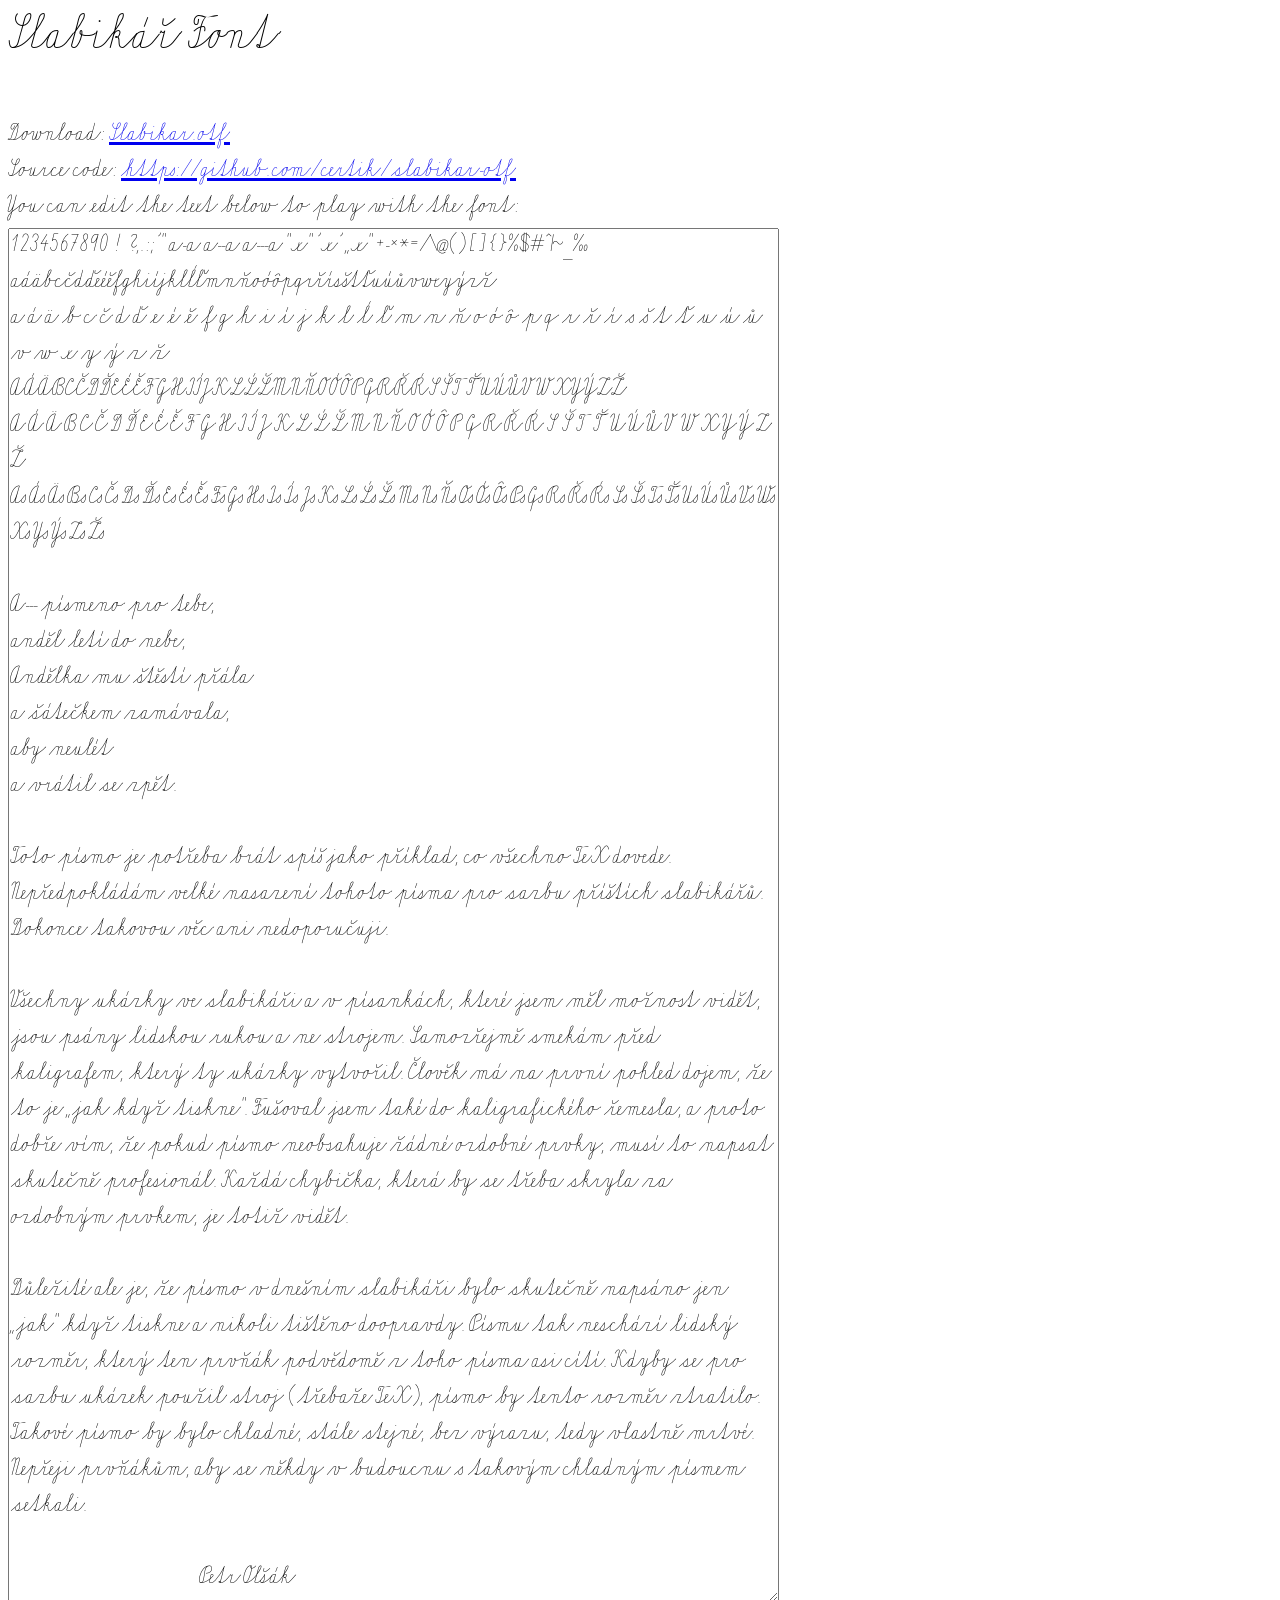
<file: docs/index.html>
<html>
<head>
    <style>
        @font-face {
          font-family: 'Slabikar';
          src: url('Slabikar.otf') format('opentype');
          font-weight: normal;
          font-style: normal;
        }
        body {
          font-size: 30px;
          font-family: Slabikar;
        }

        h1 {
          font-size: 60px;
          font-family: Slabikar;
          font-weight: normal;
        }
        textarea {
            font-family: "Slabikar";
            font-size: 30px;
        }
    </style>
</head>
<body>
<h1>Slabikář Font</h1>
Download: <a href="Slabikar.otf">Slabikar.otf</a><br/>
Source code: <a href="https://github.com/certik/slabikar-otf">https://github.com/certik/slabikar-otf</a><br/>
You can edit the text below to play with the font:<br/>
<textarea rows="38" cols="75" spellcheck="false">
1234567890 !?,.:;'" a-a a--a a---a "x" 'x' „x“ +-×*=/\@()[]{}%$#^|~_‰
aáäbcčdďeéěfghiíjklĺľmnňoóôpqrřŕsštťuúůvwxyýzž
a á ä b c č d ď e é ě f g h i í j k l ĺ ľ m n ň o ó ô p q r ř ŕ s š t ť u ú ů v w x y ý z ž
AÁÄBCČDĎEÉĚFGHIÍJKLĹĽMNŇOÓÔPQRŘŔSŠTŤUÚŮVWXYÝZŽ
A Á Ä B C Č D Ď E É Ě F G H I Í J K L Ĺ Ľ M N Ň O Ó Ô P Q R Ř Ŕ S Š T Ť U Ú Ů V W X Y Ý Z Ž
As Ás Äs Bs Cs Čs Ds Ďs Es És Ěs Fs Gs Hs Is Ís Js Ks Ls Ĺs Ľs Ms Ns Ňs Os Ós Ôs Ps Qs Rs Řs Ŕs Ss Šs Ts Ťs Us Ús Ůs Vs Ws Xs Ys Ýs Zs Žs

A--- písmeno pro tebe,
anděl letí do nebe,
Andělka mu štěstí přála
a šátečkem zamávala,
aby neulét
a vrátil se zpět.

Toto písmo je potřeba brát spíš jako příklad, co všechno TeX dovede. Nepředpokládám velké nasazení tohoto písma pro sazbu příštích slabikářů. Dokonce takovou věc ani nedoporučuji.

Všechny ukázky ve slabikáři a v písankách, které jsem měl možnost vidět, jsou psány lidskou rukou a ne strojem. Samozřejmě smekám před kaligrafem, který ty ukázky vytvořil. Člověk má na první pohled dojem, že to je „jak když tiskne“. Fušoval jsem také do kaligrafického řemesla, a proto dobře vím, že pokud písmo neobsahuje žádné ozdobné prvky, musí to napsat skutečně profesionál. Každá chybička, která by se třeba skryla za ozdobným prvkem, je totiž vidět.

Důležité ale je, že písmo v dnešním slabikáři bylo skutečně napsáno jen „jak“ když tiskne a nikoli tištěno doopravdy. Písmu tak neschází lidský rozměr, který ten prvňák podvědomě z toho písma asi cítí. Kdyby se pro sazbu ukázek použil stroj (třebaže TeX), písmo by tento rozměr ztratilo. Takové písmo by bylo chladné, stále stejné, bez výrazu, tedy vlastně mrtvé. Nepřeji prvňákům, aby se někdy v budoucnu s takovým chladným písmem setkali.

                                                               Petr Olšák
</textarea>
</body>
</html>
</file>
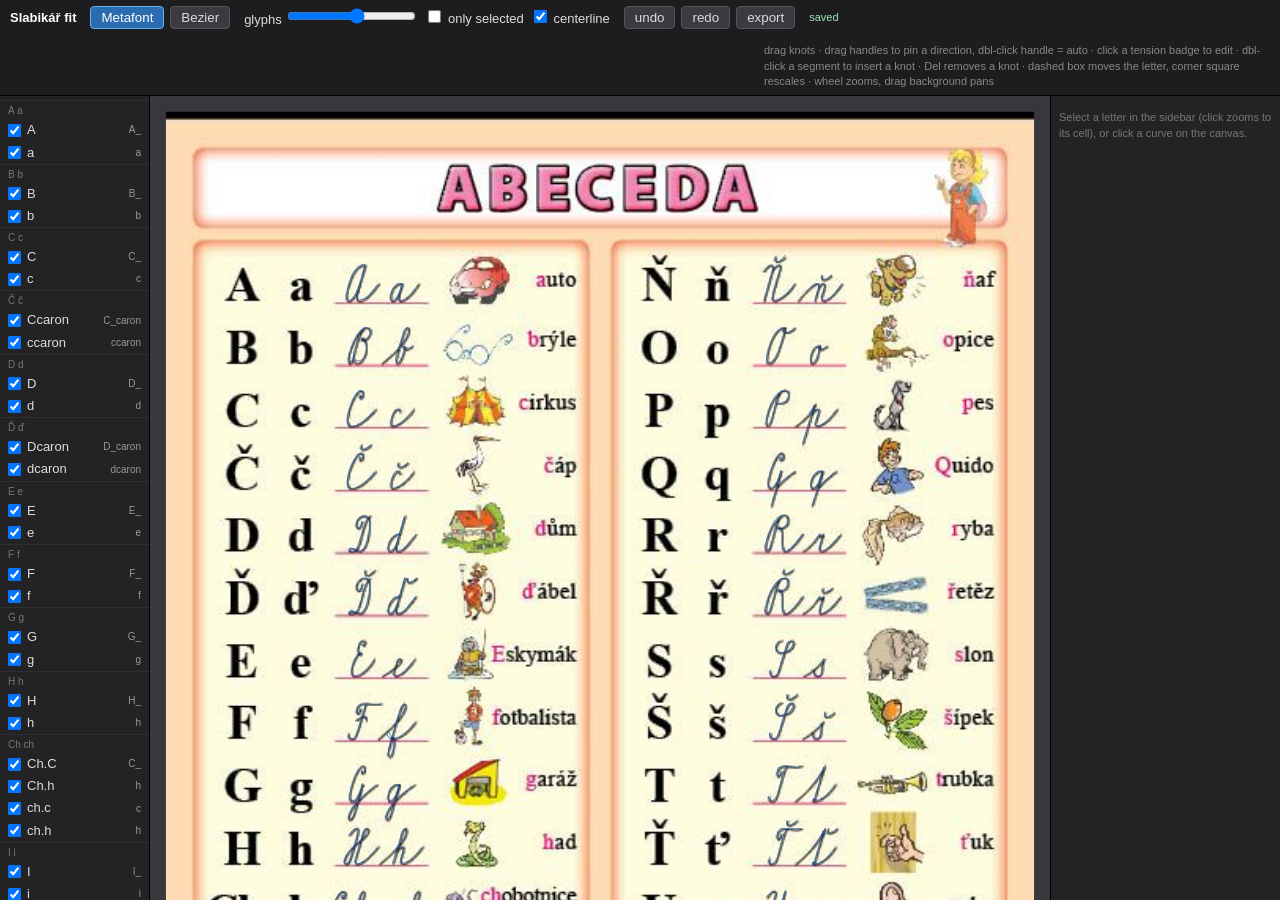
<file: fit/index.html>
<!DOCTYPE html>
<html lang="en">
<head>
<meta charset="utf-8">
<title>Slabikář template fitting</title>
<link rel="stylesheet" href="style.css">
</head>
<body>
<div id="toolbar">
  <span class="title">Slabikář fit</span>
  <span class="group">
    <button id="mode-metafont" class="mode active" title="Metafont mode: knots, optional directions, tensions (M)">Metafont</button>
    <button id="mode-bezier" class="mode" title="Bezier mode: control point handles (B)">Bezier</button>
  </span>
  <span class="group">
    <label>glyphs <input type="range" id="opacity" min="0" max="100" value="55"></label>
    <label><input type="checkbox" id="only-selected"> only selected</label>
    <label><input type="checkbox" id="show-centerline" checked> centerline</label>
  </span>
  <span class="group">
    <button id="undo" title="Ctrl+Z">undo</button>
    <button id="redo" title="Ctrl+Shift+Z">redo</button>
    <button id="export" title="Download letters.json">export</button>
    <span id="save-status" class="saved">saved</span>
  </span>
  <span class="help">drag knots &middot; drag handles to pin a direction, dbl-click handle = auto &middot;
    click a tension badge to edit &middot; dbl-click a segment to insert a knot &middot;
    Del removes a knot &middot; dashed box moves the letter, corner square rescales &middot;
    wheel zooms, drag background pans</span>
</div>
<div id="main">
  <div id="sidebar"></div>
  <svg id="canvas" xmlns="http://www.w3.org/2000/svg">
    <g id="world">
      <image id="template" />
      <g id="glyphs"></g>
      <g id="editor"></g>
    </g>
  </svg>
  <div id="inspector"></div>
</div>
<script src="hobby.js"></script>
<script src="app.js"></script>
</body>
</html>
</file>
<file: fit/style.css>
* { box-sizing: border-box; }
html, body { height: 100%; margin: 0; font: 13px/1.4 -apple-system, "Helvetica Neue", sans-serif; }
body { display: flex; flex-direction: column; background: #2b2b2e; color: #ddd; }

#toolbar {
  display: flex; align-items: center; gap: 14px; flex-wrap: wrap;
  padding: 6px 10px; background: #1d1d20; border-bottom: 1px solid #000;
}
#toolbar .title { font-weight: 700; color: #fff; }
#toolbar .group { display: flex; align-items: center; gap: 6px; }
#toolbar .help { color: #888; font-size: 11px; margin-left: auto; max-width: 46em; }
#toolbar button {
  background: #3a3a40; color: #ddd; border: 1px solid #555; border-radius: 4px;
  padding: 3px 10px; cursor: pointer;
}
#toolbar button:hover { background: #48484f; }
#toolbar button.mode.active { background: #2b6cb0; border-color: #63b3ed; color: #fff; }
#save-status { font-size: 11px; padding: 2px 8px; border-radius: 8px; }
#save-status.saved { color: #9ae6b4; }
#save-status.saving { color: #fbd38d; }
#save-status.error { color: #fc8181; }
#save-status.local { color: #aaa; }

#main { flex: 1; display: flex; min-height: 0; }

#sidebar {
  width: 150px; overflow-y: auto; background: #232326;
  border-right: 1px solid #000; padding: 4px 0;
}
#sidebar .cell-label {
  padding: 3px 8px 1px; color: #777; font-size: 10px; text-transform: none;
  border-top: 1px solid #2e2e33;
}
#sidebar .entry {
  display: flex; align-items: center; gap: 6px; padding: 2px 8px; cursor: pointer;
}
#sidebar .entry:hover { background: #2e2e35; }
#sidebar .entry.selected { background: #2b6cb0; color: #fff; }
#sidebar .entry input { margin: 0; }
#sidebar .entry .glyphname { color: #999; font-size: 10px; margin-left: auto; }
#sidebar .entry.selected .glyphname { color: #cde; }

#canvas { flex: 1; min-width: 0; background: #38383c; touch-action: none; }

#inspector {
  width: 230px; overflow-y: auto; background: #232326;
  border-left: 1px solid #000; padding: 8px;
}
#inspector h3 { margin: 2px 0 6px; font-size: 12px; color: #fff; }
#inspector .row { display: flex; align-items: center; gap: 6px; margin: 3px 0; }
#inspector .row label { width: 62px; color: #aaa; font-size: 11px; }
#inspector input[type=number], #inspector input[type=text] {
  width: 70px; background: #1b1b1e; color: #eee; border: 1px solid #555;
  border-radius: 3px; padding: 2px 4px;
}
#inspector input:disabled { opacity: 0.4; }
#inspector .hint { color: #777; font-size: 11px; margin: 6px 0; }
#inspector button {
  background: #3a3a40; color: #ddd; border: 1px solid #555; border-radius: 4px;
  padding: 2px 8px; cursor: pointer; font-size: 11px;
}
#inspector button.on { background: #2b6cb0; border-color: #63b3ed; color: #fff; }
#inspector hr { border: none; border-top: 1px solid #333; margin: 8px 0; }
#inspector .auto-val { color: #8fb7dd; font-style: italic; }

/* SVG styles */
.glyph path.stroke { fill: none; stroke: #1560d0; stroke-opacity: 0.55;
  stroke-linecap: round; stroke-linejoin: round; }
.glyph path.center { fill: none; stroke: #072a66; stroke-opacity: 0.9;
  stroke-linecap: round; stroke-linejoin: round; }
.glyph.dimmed path { stroke-opacity: 0.12; }
.glyph.selected path.stroke { stroke: #e07818; }
.glyph.selected path.center { stroke: #7a3a00; }

/* Overlay strokes are given in screen pixels: the viewBox is in image units,
   so without this they would grow and shrink with the zoom level. */
#editor .knot, #editor .dir-arrow, #editor .dir-tip, #editor .dir-circle,
#editor .ctrl-line, #editor .ctrl-pt, #editor .tension-badge rect,
#editor .bbox, #editor .scale-handle, #editor .origin {
  vector-effect: non-scaling-stroke;
}

#editor .knot { fill: #fff; stroke: #d33682; stroke-width: 1.5; cursor: move; }
#editor .knot.selected { fill: #ffd700; }
#editor .knot.line-adjacent { stroke: #666; }

/* Handles: a hairline from the anchor point to a small round grip.  The grip
   carries an oversized transparent hit area so it stays easy to grab. */
#editor .grab-area { fill: transparent; stroke: none; }
#editor .dir-handle, #editor .ctrl-handle { cursor: grab; }
#editor .dir-arrow { stroke: #d33682; stroke-width: 1; fill: none;
  pointer-events: none; }
#editor .dir-tip { fill: #d33682; stroke: #fff; stroke-width: 1;
  pointer-events: none; }
#editor .dir-handle.auto .dir-arrow { stroke-opacity: 0.35; stroke-dasharray: 3 3; }
#editor .dir-handle.auto .dir-tip { fill-opacity: 0.35; stroke-opacity: 0.35; }
/* A metafont handle carries only a direction, so dragging one is really a
   move along this circle. */
#editor .dir-circle { fill: none; stroke: #ff6fb0; stroke-opacity: 0.8;
  stroke-width: 1; stroke-dasharray: 3 3; pointer-events: none; }
#editor .ctrl-line { stroke: #999; stroke-width: 1; pointer-events: none; }
#editor .ctrl-pt { fill: #2aa198; stroke: #fff; stroke-width: 1;
  pointer-events: none; }

#editor .tension-badge { cursor: pointer; }
#editor .tension-badge rect { fill: #1d1d20; fill-opacity: 0.85; stroke: #666;
  stroke-width: 1; rx: 3; }
#editor .tension-badge.selected rect { stroke: #ffd700; }
#editor .tension-badge text { fill: #eee; font-size: 10px; text-anchor: middle;
  dominant-baseline: central; user-select: none; }
#editor .tension-badge.default text { fill: #999; }
#editor .bbox { fill: transparent; pointer-events: all; cursor: move;
  stroke: #e07818; stroke-opacity: 0.5; stroke-width: 1; stroke-dasharray: 4 3; }
#editor .scale-handle { fill: #e07818; stroke: #fff; stroke-width: 1;
  cursor: nwse-resize; }
#editor .origin { fill: none; stroke: #e07818; stroke-width: 1; }
</file>
